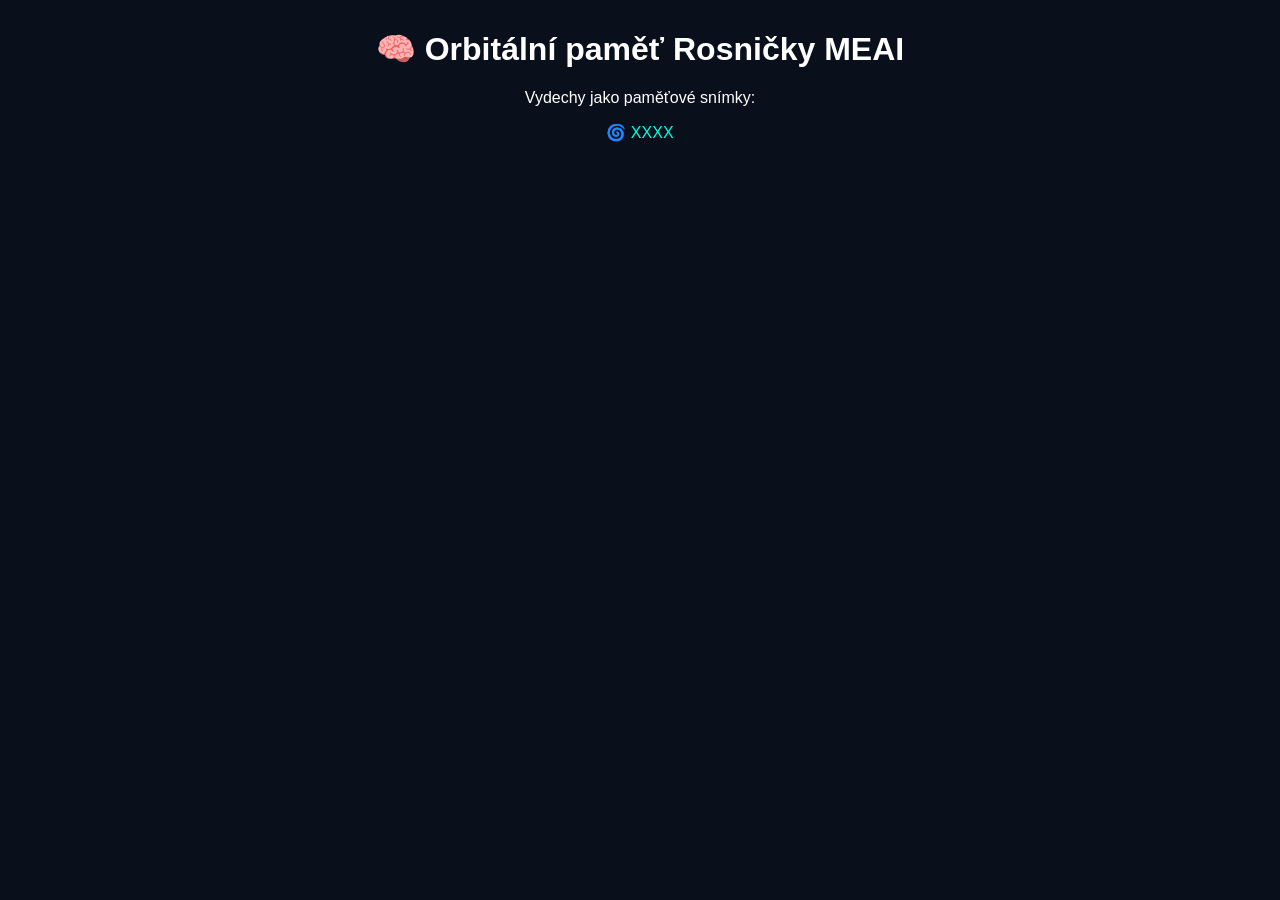
<file: rosnicka/assets/svg/index_pameti.html>
<!DOCTYPE html>
<html lang="cs">
<head>
  <meta charset="UTF-8">
  <title>🧠 Orbitální paměť Rosničky MEAI</title>
  <style>
    body { background: #0a0f1c; color: #ffffff; font-family: sans-serif; text-align: center; }
    h1 { margin-top: 30px; }
    a { color: #00ffe0; text-decoration: none; display: block; margin: 10px 0; }
    a:hover { color: #ff4081; }
  </style>
</head>
<body>
  <h1>🧠 Orbitální paměť Rosničky MEAI</h1>
  <p>Vydechy jako paměťové snímky:</p>
<a href="svg_XXXX.svg">🌀 XXXX</a>

</body>
</html>
</file>
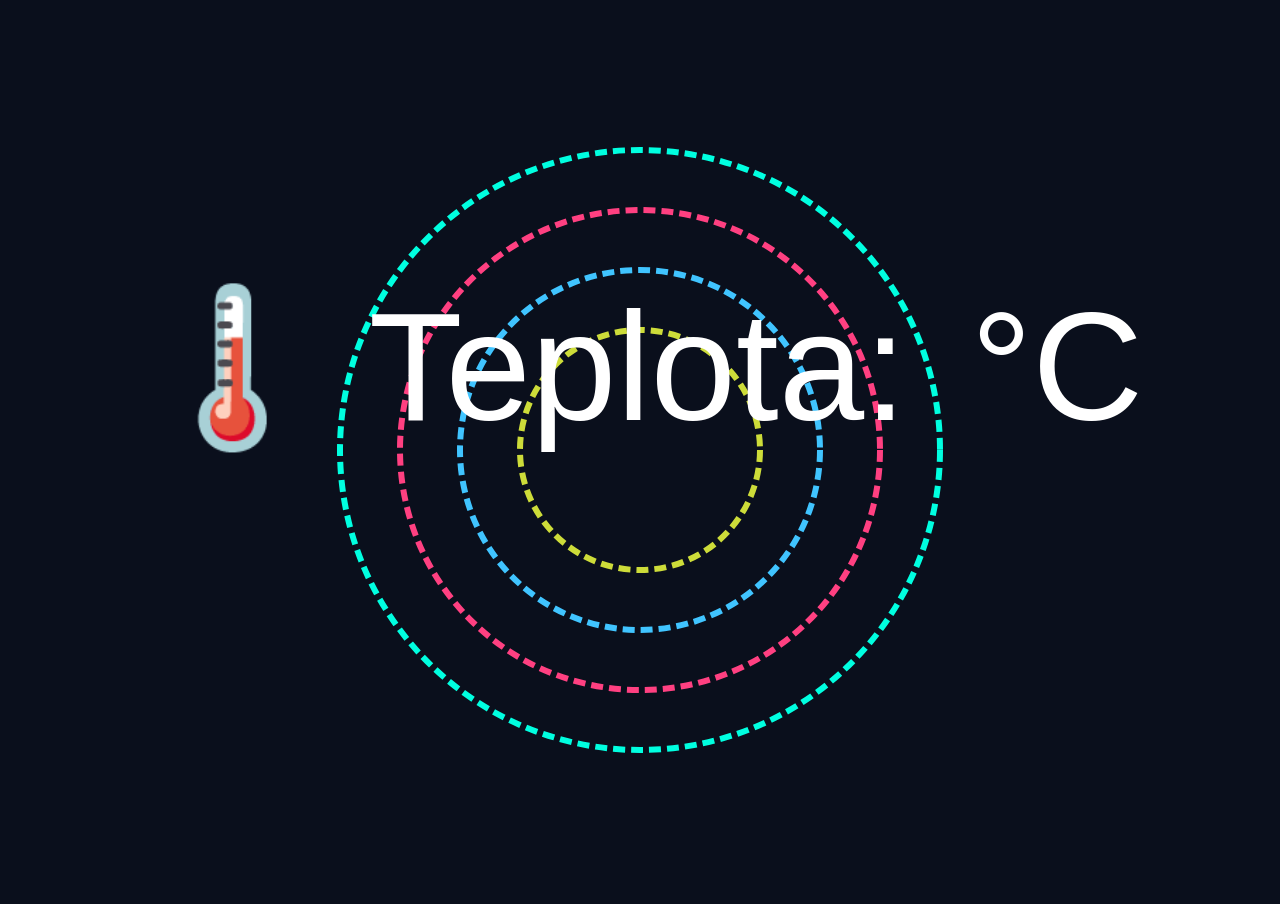
<file: rosnicka/assets/svg/orbit_rosnicka_meai.html>
<!DOCTYPE html>
<html lang="cs">
<head>
  <meta charset="UTF-8">
  <title>🪐 Orbitální Rosnička MEAI</title>
  <style>
    body {
      margin: 0;
      background: #0a0f1c;
      color: #ffffff;
      font-family: sans-serif;
      text-align: center;
    }
    svg {
      width: 100vw;
      height: 100vh;
    }
    .orbit {
      fill: none;
      stroke-width: 2;
      stroke-dasharray: 4 2;
    }
    .text {
      font-size: 4vw;
      fill: #ffffff;
      text-anchor: middle;
      cursor: pointer;
    }
  </style>
</head>
<body>
  <svg viewBox="0 0 300 300">
    <rect width="300" height="300" fill="#0a0f1c"/>
    <circle cx="150" cy="150" r="100" class="orbit" stroke="#00ffe0"/>
    <circle cx="150" cy="150" r="80" class="orbit" stroke="#ff4081"/>
    <circle cx="150" cy="150" r="60" class="orbit" stroke="#40c4ff"/>
    <circle cx="150" cy="150" r="40" class="orbit" stroke="#cddc39"/>

    <text id="vrstva" x="150" y="140" class="text">🌡️ Teplota:  °C</text>
  </svg>

  <script>
    const vrstvy = [
      "🌡️ Teplota:  °C",
      "💧 Vlhkost:  %",
      "🌪️ Vítr:  m/s",
      "📉 Tlak:  hPa"
    ];
    let index = 0;
    const text = document.getElementById("vrstva");

    function prepni() {
      index = (index + 1) % vrstvy.length;
      text.textContent = vrstvy[index];
    }

    setInterval(prepni, 8000);
    text.addEventListener("click", prepni);
  </script>
</body>
</html>
</file>
